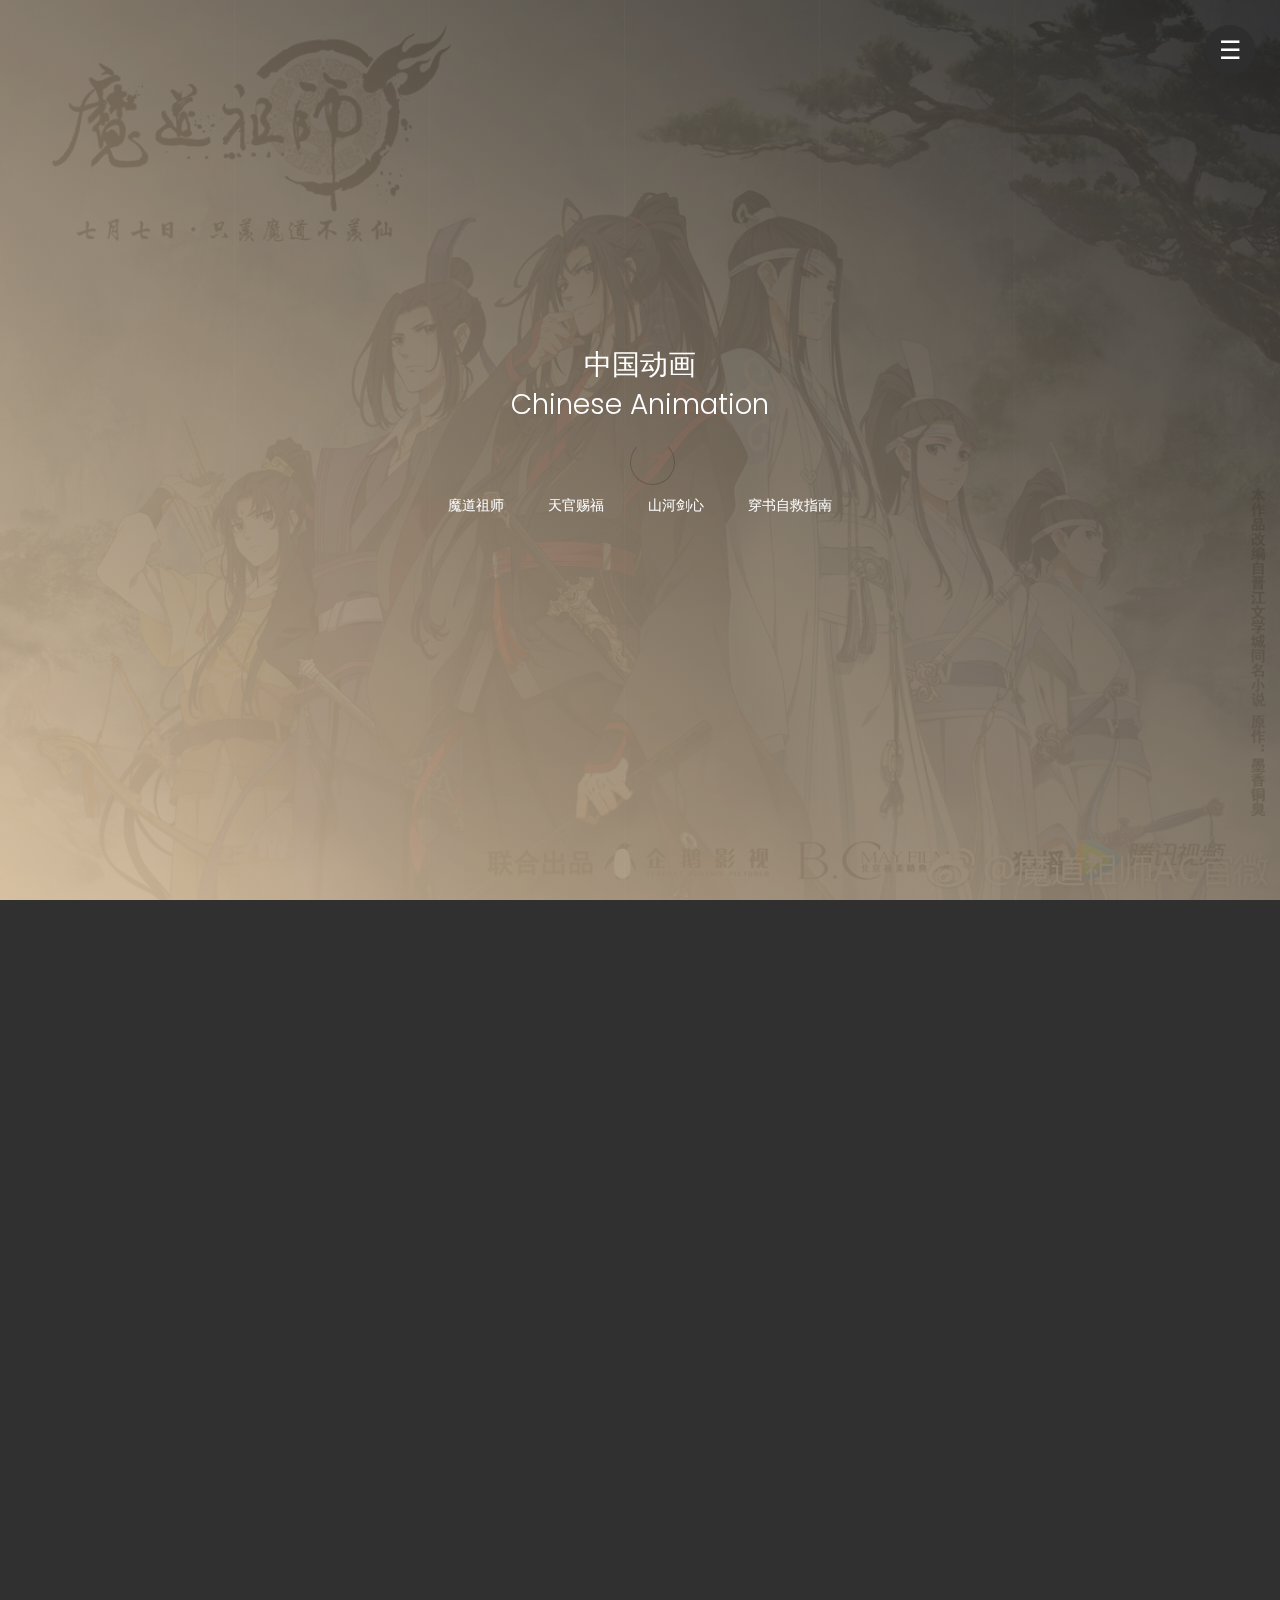
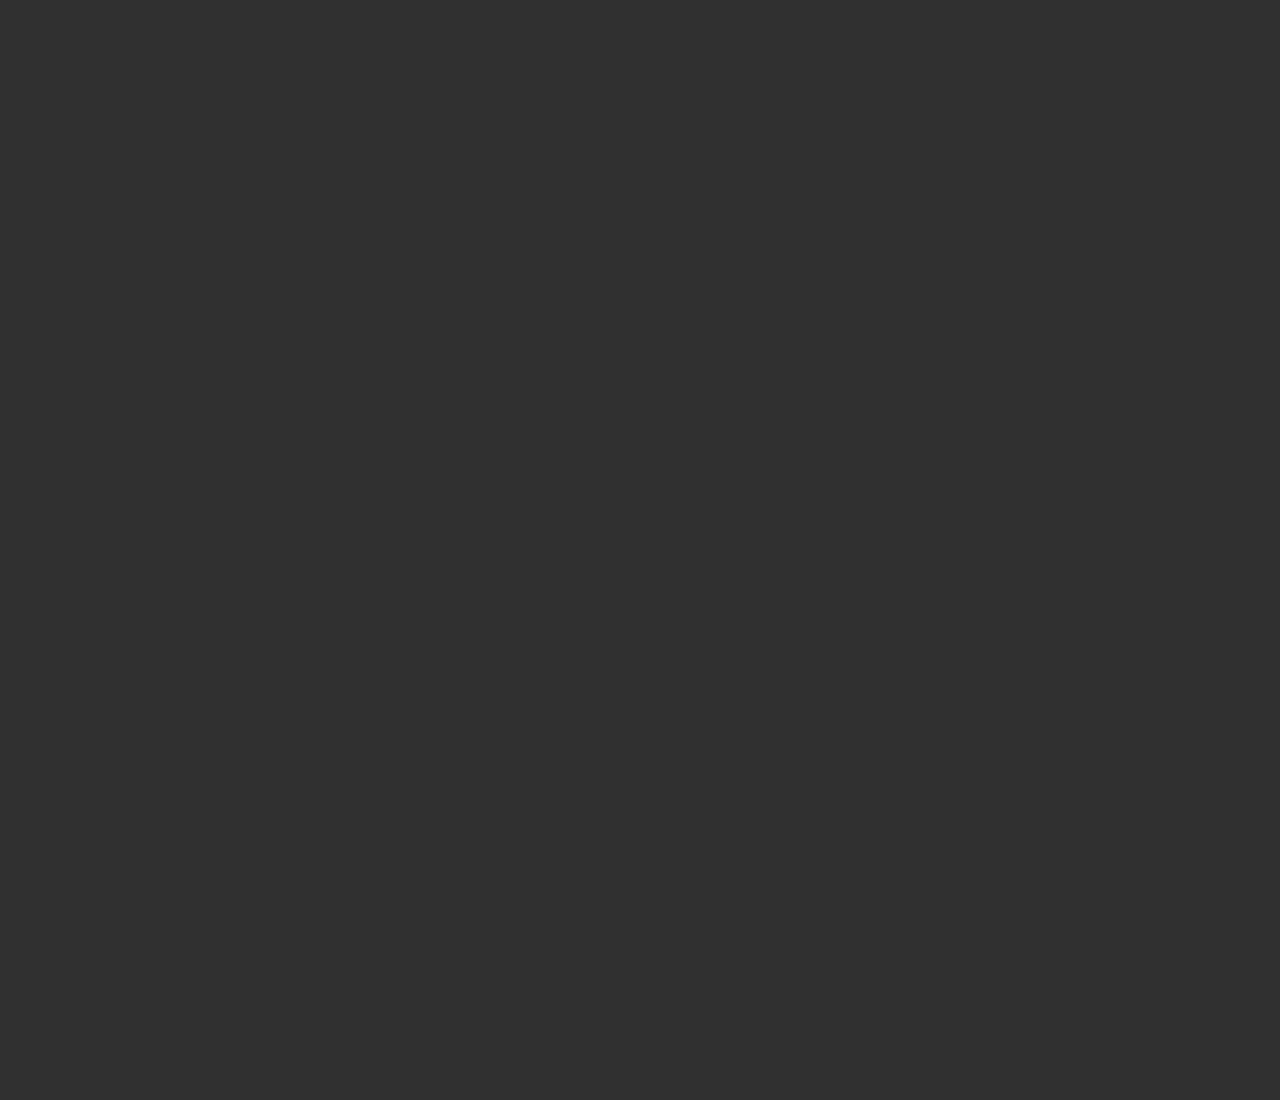
<file: index.html>
<!DOCTYPE html>
<html lang="en">
<head>

     <title>中国动画</title>
     <meta charset="UTF-8">
     <meta http-equiv="X-UA-Compatible" content="IE=Edge">
     <meta name="description" content="">
     <meta name="keywords" content="">
     <meta name="team" content="">
     <meta name="viewport" content="width=device-width, initial-scale=1, maximum-scale=1">

     <link rel="stylesheet" href="css/bootstrap.min.css">
     <link rel="stylesheet" href="css/vegas.min.css">
     <link rel="stylesheet" href="css/font-awesome.min.css">
     <link rel="stylesheet" href="css/templatemo-style.css">

</head>
<body>
     <section class="preloader">
          <div class="spinner">

               <span class="spinner-rotate"></span>
               
          </div>
     </section>
    <section class="grid">
         <div class="container">
            <div class="row">

              <div class="col-md-2 col-sm-2">
                <div class="grid-line"></div>
              </div>
              <div class="col-md-2 col-sm-2">
                <div class="grid-line"></div>
              </div>
              <div class="col-md-2 col-sm-2">
                <div class="grid-line"></div>
              </div>
              <div class="col-md-2 col-sm-2">
                <div class="grid-line"></div>
              </div>
              <div class="col-md-2 col-sm-2">
                <div class="grid-line"></div>
              </div>

            </div>
         </div>
    </section>


    <div class="menu-bg"></div>
    <div class="menu-burger">☰</div>

    <div class="menu-items">
       <div class="container">
         <div class="row">
           <div class="col-md-offset-2 col-md-4 col-sm-6">
            <h1>导航栏</h1>
             <ul class="menu">
                <li><a href="index2.html">魔道祖师</a></li>
                <li><a href="index3.html">天官赐福</a></li>
                <li><a href="index.html">首页</a></li>
                <li><a href="#"></a></li>
                <li><a href="#"></a></li>
            </ul>
           </div>

           <div class="col-md-4 col-sm-6">
             <address>
               <h1></h1>
               <p> <br> </p>
             </address>
           </div> 

           <div class="col-md-12 col-sm-12">
             <ul class="social-icon">
             </ul>
           </div>
         </div>
       </div>
    </div>
     <section id="home">
        <div class="overlay"></div>
          <div class="container">
               <div class="row">

                    <div class="col-md-12 col-sm-12">
                         <div class="home-info">
                              <h1>中国动画<br>Chinese Animation</h1>
                              <ul class="countdown">
                                   <li>
                                        <span class="1"></span>
                                        <h3>魔道祖师</h3>
                                   </li>
                                   <li>
                                        <span class="2"></span>
                                        <h3>天官赐福</h3>
                                   </li>
                                   <li>
                                        <span class="3"></span>
                                        <h3>山河剑心</h3>
                                   </li>
                                   <li>
                                        <span class="4"></span>
                                        <h3>穿书自救指南</h3>
                                   </li>     
                              </ul>
                              <div class="subscribe-form">
                              </div>
                         </div>
                    </div>

               </div>
          </div>
     </section>
     <script src="js/jquery.js"></script>
     <script src="js/bootstrap.min.js"></script>
     <script src="js/vegas.min.js"></script>
     <script src="js/countdown.js"></script>
     <script src="js/init.js"></script>
     <script src="js/custom.js"></script>

</body>
</html>
</file>
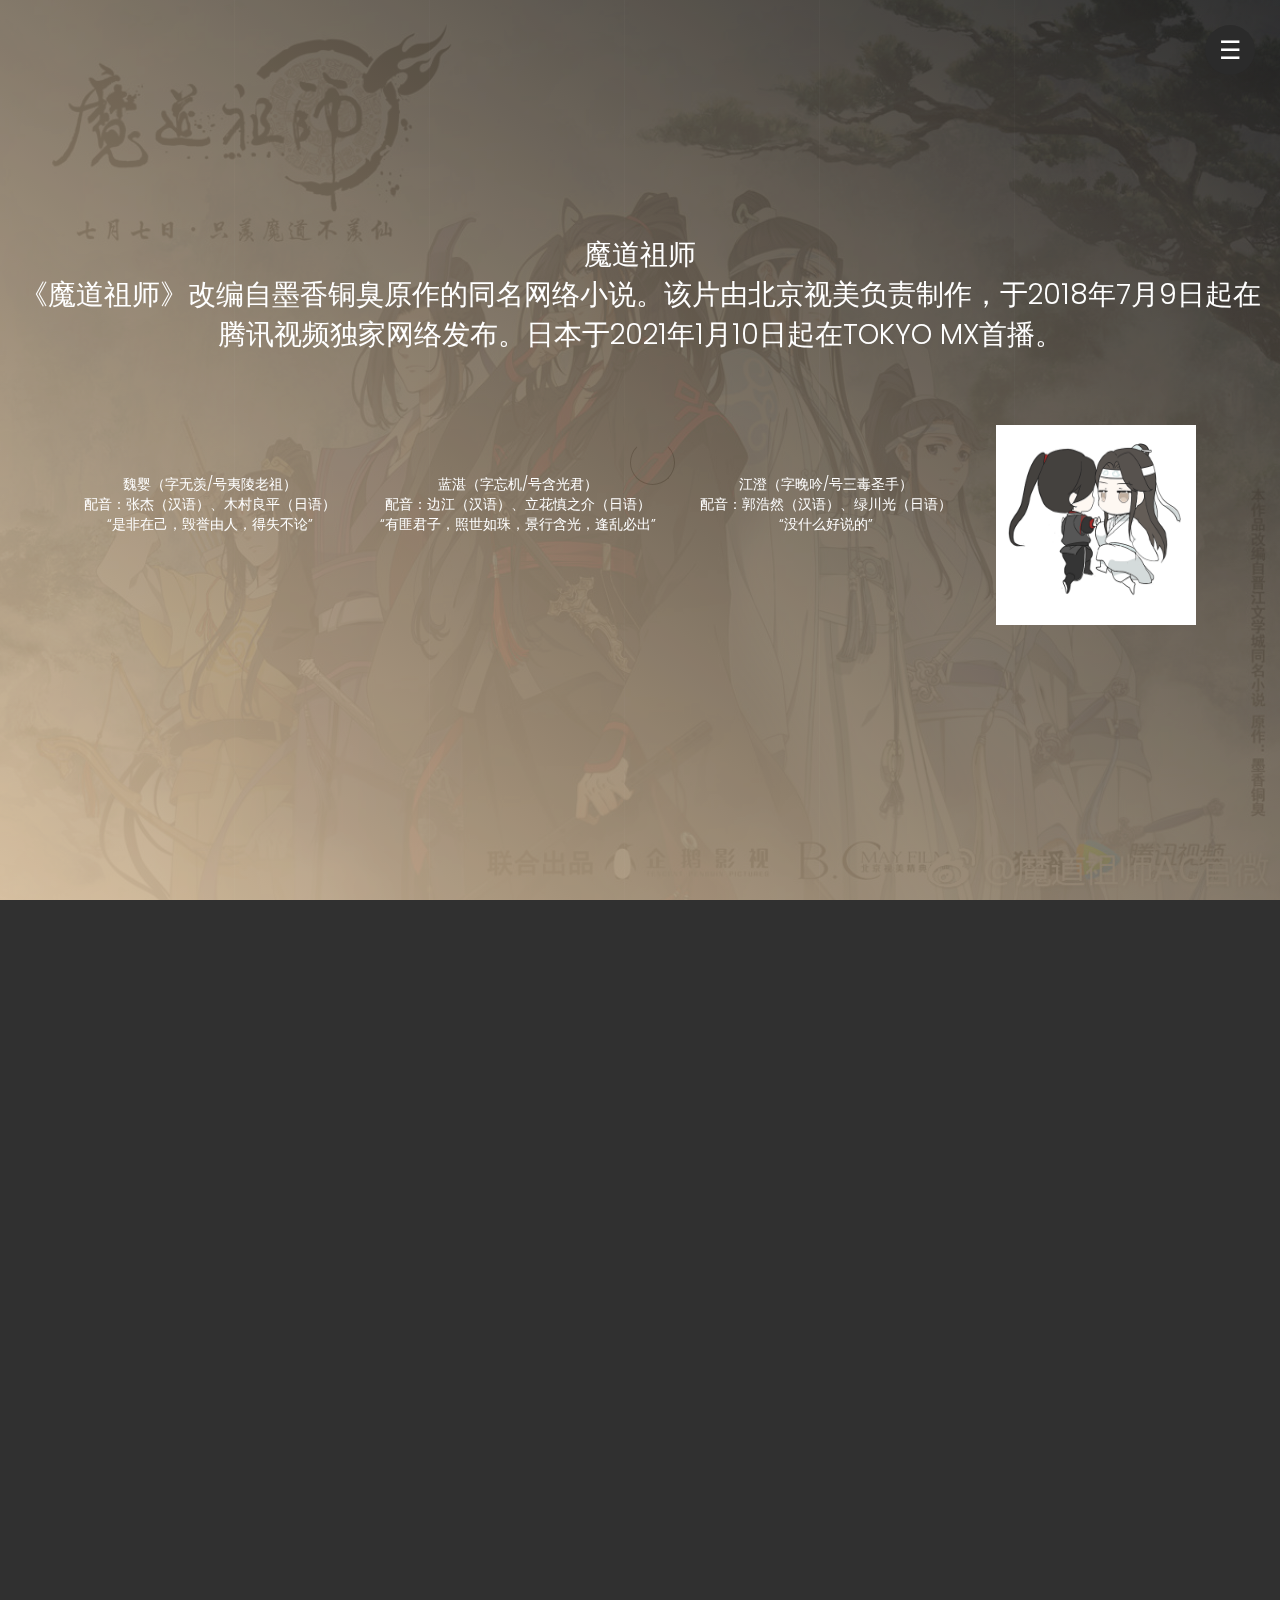
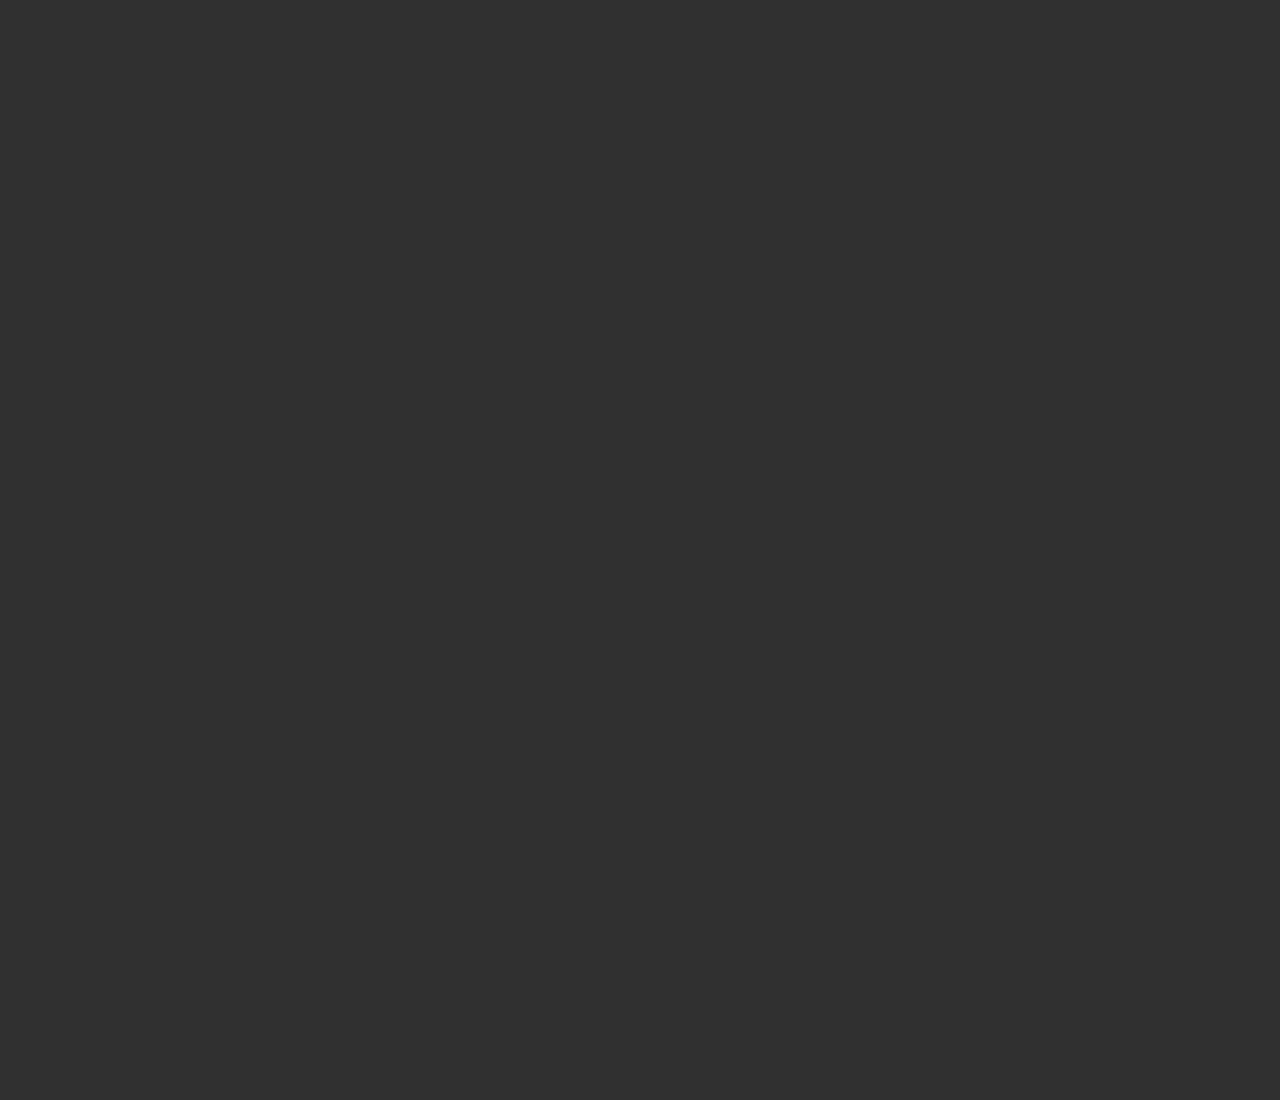
<file: index2.html>
<!DOCTYPE html>
<html lang="en">
<head>

     <title>魔道祖师</title>
     <meta charset="UTF-8">
     <meta http-equiv="X-UA-Compatible" content="IE=Edge">
     <meta name="description" content="">
     <meta name="keywords" content="">
     <meta name="team" content="">
     <meta name="viewport" content="width=device-width, initial-scale=1, maximum-scale=1">

     <link rel="stylesheet" href="css/bootstrap.min.css">
     <link rel="stylesheet" href="css/vegas.min.css">
     <link rel="stylesheet" href="css/font-awesome.min.css">
     <link rel="stylesheet" href="css/templatemo-style.css">

</head>
<body>
     <section class="preloader">
          <div class="spinner">

               <span class="spinner-rotate"></span>
               
          </div>
     </section>
    <section class="grid">
         <div class="container">
            <div class="row">

              <div class="col-md-2 col-sm-2">
                <div class="grid-line"></div>
              </div>
              <div class="col-md-2 col-sm-2">
                <div class="grid-line"></div>
              </div>
              <div class="col-md-2 col-sm-2">
                <div class="grid-line"></div>
              </div>
              <div class="col-md-2 col-sm-2">
                <div class="grid-line"></div>
              </div>
              <div class="col-md-2 col-sm-2">
                <div class="grid-line"></div>
              </div>

            </div>
         </div>
    </section>


    <div class="menu-bg"></div>
    <div class="menu-burger">☰</div>

    <div class="menu-items">
       <div class="container">
         <div class="row">
           <div class="col-md-offset-2 col-md-4 col-sm-6">
            <h1>导航栏</h1>
             <ul class="menu">
                <li><a href="index2.html">魔道祖师</a></li>
                <li><a href="index3.html">天官赐福</a></li>
                <li><a href="index.html">首页</a></li>
                <li><a href="#"></a></li>
            </ul>
           </div>

           <div class="col-md-4 col-sm-6">
             <address>
               <h1></h1>
               <p> <br> </p>
             </address>
           </div> 

           <div class="col-md-12 col-sm-12">
             <ul class="social-icon">
             </ul>
           </div>
         </div>
       </div>
    </div>
     <section id="home">
        <div class="overlay"></div>
          <div class="container">
               <div class="row">

                    <div class="col-md-12 col-sm-12">
                         <div class="home-info">
                              <h1>魔道祖师<br>《魔道祖师》改编自墨香铜臭原作的同名网络小说。该片由北京视美负责制作，于2018年7月9日起在腾讯视频独家网络发布。日本于2021年1月10日起在TOKYO MX首播。</h1>
                              <ul class="countdown">
                                   <li>
                                        <span class="1"></span>
                                        <h3>魏婴（字无羡/号夷陵老祖）<br />配音：张杰（汉语）、木村良平（日语）<br />“是非在己，毁誉由人，得失不论”</h3>
                                   </li>
                                   <li>
                                        <span class="2"></span>
                                        <h3>蓝湛（字忘机/号含光君）<br/>配音：边江（汉语）、立花慎之介（日语）<br/>“有匪君子，照世如珠，景行含光，逢乱必出”</h3>
                                   </li>
                                   <li>
                                        <span class="3"></span>
                                        <h3>江澄（字晚吟/号三毒圣手）<br/>配音：郭浩然（汉语）、绿川光（日语）<br/>“没什么好说的”</h3>
                                   </li>
                                   <li>
                                        <span class="4"></span>
                                        <h3><img src="images/4.jpg" width="200" height="200"/></h3>
                                   </li>     
                              </ul>
                              <div class="subscribe-form">
                              </div>
                         </div>
                    </div>

               </div>
          </div>
     </section>
     <script src="js/jquery.js"></script>
     <script src="js/bootstrap.min.js"></script>
     <script src="js/vegas.min.js"></script>
     <script src="js/countdown.js"></script>
     <script src="js/init.js"></script>
     <script src="js/custom.js"></script>

</body>
</html>
</file>
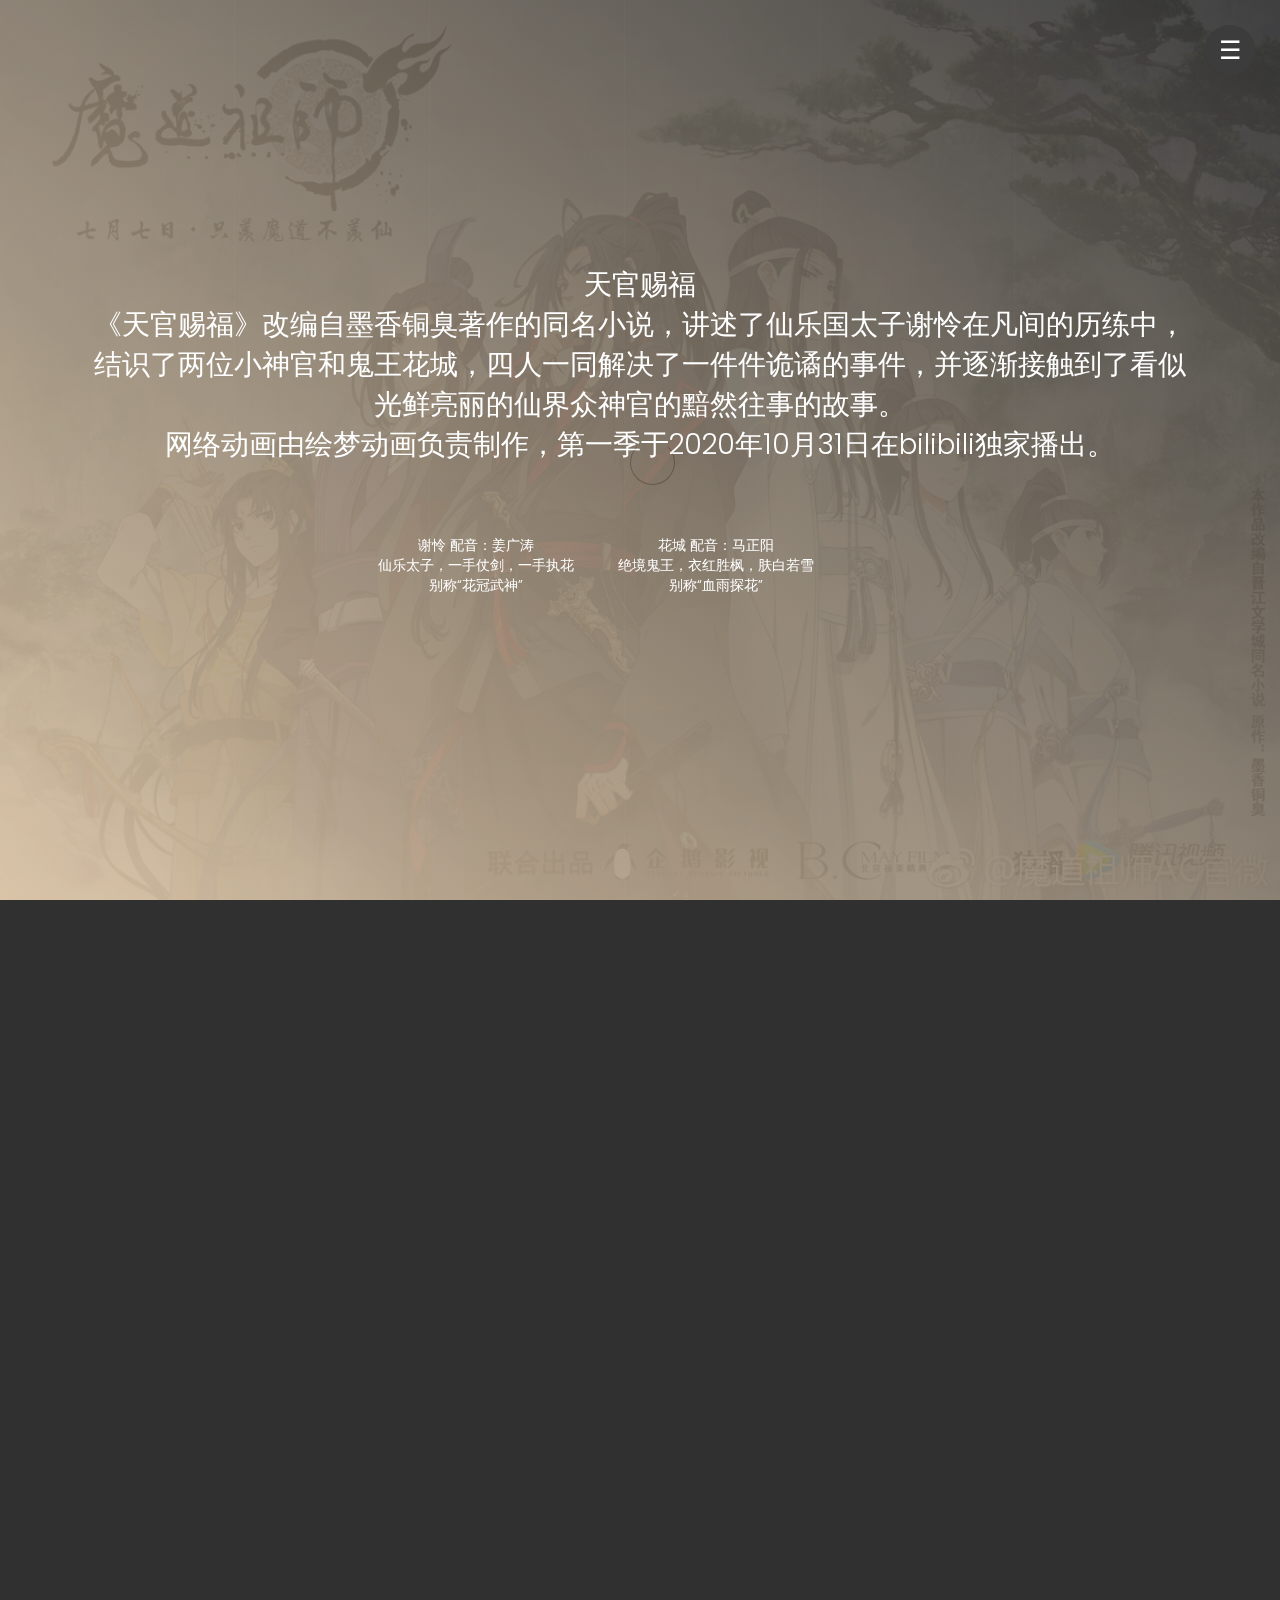
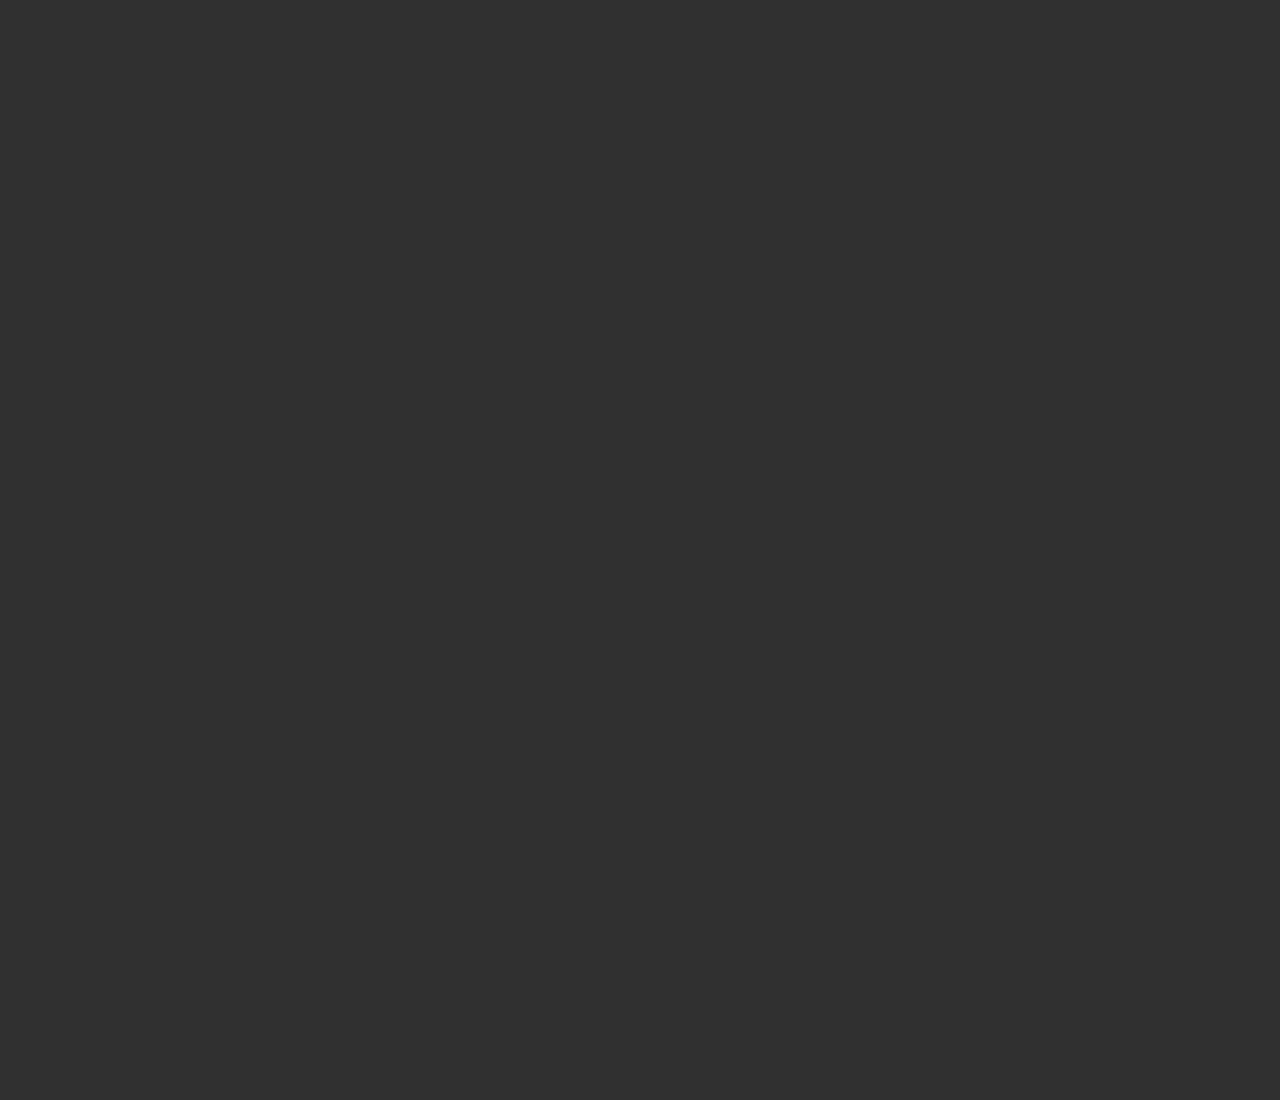
<file: index3.html>
<!DOCTYPE html>
<html lang="en">
<head>

     <title>天官赐福</title>
     <meta charset="UTF-8">
     <meta http-equiv="X-UA-Compatible" content="IE=Edge">
     <meta name="description" content="">
     <meta name="keywords" content="">
     <meta name="team" content="">
     <meta name="viewport" content="width=device-width, initial-scale=1, maximum-scale=1">

     <link rel="stylesheet" href="css/bootstrap.min.css">
     <link rel="stylesheet" href="css/vegas.min.css">
     <link rel="stylesheet" href="css/font-awesome.min.css">
     <link rel="stylesheet" href="css/templatemo-style.css">

</head>
<body>
     <section class="preloader">
          <div class="spinner">

               <span class="spinner-rotate"></span>
               
          </div>
     </section>
    <section class="grid">
         <div class="container">
            <div class="row">

              <div class="col-md-2 col-sm-2">
                <div class="grid-line"></div>
              </div>
              <div class="col-md-2 col-sm-2">
                <div class="grid-line"></div>
              </div>
              <div class="col-md-2 col-sm-2">
                <div class="grid-line"></div>
              </div>
              <div class="col-md-2 col-sm-2">
                <div class="grid-line"></div>
              </div>
              <div class="col-md-2 col-sm-2">
                <div class="grid-line"></div>
              </div>

            </div>
         </div>
    </section>


    <div class="menu-bg"></div>
    <div class="menu-burger">☰</div>

    <div class="menu-items">
       <div class="container">
         <div class="row">
           <div class="col-md-offset-2 col-md-4 col-sm-6">
            <h1>导航栏</h1>
             <ul class="menu">
                <li><a href="index2.html">魔道祖师</a></li>
                <li><a href="index3.html">天官赐福</a></li>
                <li><a href="index.html">首页</a></li>
                <li><a href="#"></a></li>
                <li><a href="#"></a></li>
            </ul>
           </div>

           <div class="col-md-4 col-sm-6">
             <address>
               <h1></h1>
               <p> <br> </p>
             </address>
           </div> 

           <div class="col-md-12 col-sm-12">
             <ul class="social-icon">
             </ul>
           </div>
         </div>
       </div>
    </div>
     <section id="home">
        <div class="overlay"></div>
          <div class="container">
               <div class="row">

                    <div class="col-md-12 col-sm-12">
                         <div class="home-info">
                              <h1>天官赐福<br>《天官赐福》改编自墨香铜臭著作的同名小说，讲述了仙乐国太子谢怜在凡间的历练中，<br/>结识了两位小神官和鬼王花城，四人一同解决了一件件诡谲的事件，并逐渐接触到了看似<br/>光鲜亮丽的仙界众神官的黯然往事的故事。<br/>网络动画由绘梦动画负责制作，第一季于2020年10月31日在bilibili独家播出。</h1>
                              <ul class="countdown">
                                   <li>
                                        <span class="1"></span>
                                        <h3>谢怜  配音：姜广涛<br/>仙乐太子，一手仗剑，一手执花<br/>别称“花冠武神”</h3>
                                   </li>
                                   <li>
                                        <span class="2"></span>
                                        <h3>花城  配音：马正阳<br/>绝境鬼王，衣红胜枫，肤白若雪<br/>别称“血雨探花”</h3>
                                   </li>
                                   <li>
                                        <span class="3"></span>
                                        <h3></h3>
                                   </li>
                                   <li>
                                        <span class="4"></span>
                                        <h3></h3>
                                   </li>     
                              </ul>
                              <div class="subscribe-form">
                              </div>
                         </div>
                    </div>

               </div>
          </div>
     </section>
     <script src="js/jquery.js"></script>
     <script src="js/bootstrap.min.js"></script>
     <script src="js/vegas.min.js"></script>
     <script src="js/countdown.js"></script>
     <script src="js/init.js"></script>
     <script src="js/custom.js"></script>

</body>
</html>
</file>
<file: css/templatemo-style.css>
@import url('https://fonts.googleapis.com/css?family=Poppins:300,400');

  body {
    margin: 0;
    -webkit-perspective: 1000;
    font-family: 'Poppins', sans-serif;
    background: #303030;
  }

  body, html {
    height: 100%;
    width: 100%;
    overflow-x: hidden;
  }


  h1,h2,h3,h4,h5,h6 {
    font-weight: 300;
    line-height: inherit;
  }

  h1 {
    color: #ffffff;
    font-size: 2em;
  }

  h2 {
    color: #353535;
    font-size: 2em;
  }

  p {
    color: #757575;
    font-size: 14px;
    font-weight: normal;
    line-height: 24px;
  }


  html{
    -webkit-font-smoothing: antialiased;
  }

  a {
    color: #202020;
    text-decoration: none !important;
  }

  a,
  input, button,
  .form-control {
    -webkit-transition: 0.5s;
    transition: 0.5s;
  }

  a:hover, a:active, a:focus {
    color: #29ca8e;
    outline: none;
  }

  ::-webkit-scrollbar{
    width: 8px;
    height: 8px;
  }

  ::-webkit-scrollbar-thumb {
    cursor: pointer;
    background: #202020;
  }

  .overlay {
    background: linear-gradient(to top right, #d2b48c, #000000);
    opacity: 0.9;
    position: absolute;
    top: 0;
    right: 0;
    bottom: 0;
    left: 0;
    width: 100%;
    height: 100%;
  }

  .grid {
    position: fixed;
    width: 100%;
    height: 100%;
    z-index: 1;
  }

  .grid-line {
    height: 300vh;
    border-right: 1px solid rgba(255,255,255,0.02);
  }

  .google-map iframe {
    border: 0;
    margin-top: 20px;
  }

  .subscribe-form {
    position: relative;
  }

  .subscribe-form .form-control {
    background: #ffffff;
    box-shadow: none;
    border: 0;
    border-radius: 50px;
	width: 340px;
    height: 45px;
    padding: 6px 30px;
  }

  .subscribe-form button[type="submit"] {
    background: transparent;
    border: 0;
    outline: none;
  }

  .subscribe-form .fa {
    cursor: pointer;
    position: absolute;
    top: 12px;
    right: 12px;
    color: #d2b48c;
    font-size: 20px;
  }



  /*---------------------------------------
       PRE LOADER              
  -----------------------------------------*/

  .preloader {
    position: fixed;
    top: 0;
    left: 0;
    width: 100%;
    height: 100%;
    z-index: 99999;
    display: flex;
    flex-flow: row nowrap;
    justify-content: center;
    align-items: center;
    background: none repeat scroll 0 0 #ffffff;
  }

  .spinner {
    border: 1px solid transparent;
    border-radius: 3px;
    position: relative;
  }

  .spinner:before {
    content: '';
    box-sizing: border-box;
    position: absolute;
    top: 50%;
    left: 50%;
    width: 45px;
    height: 45px;
    margin-top: -10px;
    margin-left: -10px;
    border-radius: 50%;
    border: 1px solid #575757;
    border-top-color: #ffffff;
    animation: spinner .9s linear infinite;
  }

  @-webkit-@keyframes spinner {
    to {transform: rotate(360deg);}
  }

  @keyframes spinner {
    to {transform: rotate(360deg);}
  }


  /*---------------------------------------
      MENU              
  -----------------------------------------*/

  .menu, .menu-bg, .menu-burger {
    position: fixed;
    z-index: 222;
    width: 50px;
    height: 50px;
    line-height: 30px;
    font-size: 25px;
    text-align: center;
    border-radius: 100%;
    right: 25px;
    top: 25px;
  }

  .menu-bg {
    background: #101010;
    pointer-events: none;
    transition: .3s;
    right: 50px;
    top: 50px;
    transform: translate3d(50%, -50%, 0);
    transform-origin: center center;
  }

  .menu-bg.fs {
    transform: translate3d(50%, -50%, 0);
    width: 500vw;
    height: 500vw;
  }

  .menu-burger {
    color: #ffffff;
    padding-top: 11px;
    -webkit-user-select: none;
    cursor: pointer;
    transition: .4s;
    transform-origin: center;
    z-index: 9999;
  }

  .menu-burger.fs {
    transform: rotate(-180deg) translateY(5px);
  }

  .menu-items {
    display: flex;
    flex-direction: column;
    justify-content: center;
    align-content: center;
    position: absolute;
    z-index: 9999;
    width: 100%;
    height: 100%;
    opacity: 0;
    transition: .4s;
    margin-top: 50px;
    transform: translateY(-200%);
    pointer-events: none;
  }

  .menu-items ul.menu {
    position: relative;
    width: 100%;
    height: 100%;
    text-align: left;
    top: 10px;
  }

  .menu-items ul.menu li {
    display: block;
    list-style: none;
    transition: 1s;
    opacity: 0;
    margin: 5px 0;
  }

  .menu-items ul.menu li a {
    color: #ffffff;
    font-size: 18px;
    position: relative;
  }

  .menu-items ul.menu li a:after {
    content: "";
    width: 0;
    height: 2px;
    border-radius: 50px;
    position: absolute;
    bottom: 13px;
    transition: 0.5s;
    margin: 0 auto;
    display: block;
    right: 0;
    left: 0;
  }

  .menu-items ul.menu li a:hover:after {
    content: "";
    background: #d2b48c;
    width: 100%;
  }

  .menu-items.fs {
    transform: translateY(0);
    pointer-events: auto;
    opacity: 1;
  }

  .menu-items.fs ul li {
    opacity: 1;
  }

  address p {
    color: #f9f9f9;
  }



  /*---------------------------------------
      HOME          
  -----------------------------------------*/

  #home {
    display: -webkit-box;
    display: -webkit-flex;
    display: -ms-flexbox;
    display: flex;
    -webkit-box-align: center;
    -webkit-align-items: center;
    -ms-flex-align: center;
    align-items: center;
    text-align: center;
    position: relative;
  }

  #home .container {
    width: 100%;
  }

  .home-info {
    display: flex;
    flex-direction: column;
    justify-content: center;
    align-items: center;
    position: relative;
    z-index: 2;
    width: 100%;
    height: 100vh;
  }
  
  .countdown {
    text-align: center;
    margin: 50px 0;
    padding: 0;
  }

  .countdown li {
    color: #ffffff;
    list-style: none;
    display: inline-block;
    margin: 0 20px;
  }

  .countdown span {
    font-size: 25px;
  }

  .countdown h3 {
    font-size: 14px;
    text-transform: uppercase;
    margin: 10px 0;
  }



  /*---------------------------------------
     SOCIAL ICON              
  -----------------------------------------*/

  .social-icon {
    position: relative;
    padding: 0;
    margin: 30px 0 0 0;
    text-align: center;
  }

  .social-icon .line {
    background: #ffffff;
    width: 50px;
    height: 2px;
    margin-right: 10px;
    position: relative;
    bottom: 5px;
  }

  .social-icon li {
    display: inline-block;
    list-style: none;
  }

  .social-icon li a {
    border-radius: 50px;
    color: #ffffff;
    font-size: 15px;
    width: 35px;
    height: 35px;
    line-height: 35px;
    text-decoration: none;
    text-align: center;
    position: relative;
    margin: 5px 5px 5px 0;
  }

  .social-icon li a:hover {
    background: #d2b48c;
    color: #ffffff;
  }



  /*---------------------------------------
     RESPONSIVE STYLES              
  -----------------------------------------*/

  @media screen and (max-width: 480px) {

    .home-info {
      padding: 0 1em 0 1em;
    }

    .countdown li {
      margin: 0 12px;
    }

    address {
      margin-top: 50px;
    }
  }

  @media screen and (max-width: 360px) {

    h1 {
      font-size: 1.50em;
    }

    .menu-items {
      margin: 100px 0;
    }

    .countdown span {
      font-size: 20px;
    }

    .countdown h3 {
      font-size: 12px;
    }
  }
</file>
<file: css/vegas.min.css>
.vegas-overlay,.vegas-slide,.vegas-slide-inner,.vegas-timer,.vegas-wrapper{position:absolute;top:0;left:0;bottom:0;right:0;overflow:hidden;border:none;padding:0;margin:0}.vegas-overlay{opacity:.5;background:url(overlays/02.png) center center}.vegas-timer{top:auto;bottom:0;height:2px}.vegas-timer-progress{width:0;height:100%;background:#fff;-webkit-transition:width ease-out;transition:width ease-out}.vegas-timer-running .vegas-timer-progress{width:100%}.vegas-slide,.vegas-slide-inner{margin:0;padding:0;background:center center no-repeat;-webkit-transform:translateZ(0);transform:translateZ(0)}body .vegas-container{overflow:hidden!important;position:relative}.vegas-video{min-width:100%;min-height:100%;width:auto;height:auto}body.vegas-container{overflow:auto;position:static;z-index:-2}body.vegas-container>.vegas-overlay,body.vegas-container>.vegas-slide,body.vegas-container>.vegas-timer{position:fixed;z-index:-1}:root body.vegas-container>.vegas-overlay,:root body.vegas-container>.vegas-slide,_::full-page-media,_:future{bottom:-76px}.vegas-transition-fade,.vegas-transition-fade2{opacity:0}.vegas-transition-fade-in,.vegas-transition-fade2-in{opacity:1}.vegas-transition-fade2-out{opacity:0}.vegas-transition-blur,.vegas-transition-blur2{opacity:0;-webkit-filter:blur(32px);filter:blur(32px)}.vegas-transition-blur-in,.vegas-transition-blur2-in{opacity:1;-webkit-filter:blur(0);filter:blur(0)}.vegas-transition-blur2-out{opacity:0}.vegas-transition-flash,.vegas-transition-flash2{opacity:0;-webkit-filter:brightness(25);filter:brightness(25)}.vegas-transition-flash-in,.vegas-transition-flash2-in{opacity:1;-webkit-filter:brightness(1);filter:brightness(1)}.vegas-transition-flash2-out{opacity:0;-webkit-filter:brightness(25);filter:brightness(25)}.vegas-transition-negative,.vegas-transition-negative2{opacity:0;-webkit-filter:invert(100%);filter:invert(100%)}.vegas-transition-negative-in,.vegas-transition-negative2-in{opacity:1;-webkit-filter:invert(0);filter:invert(0)}.vegas-transition-negative2-out{opacity:0;-webkit-filter:invert(100%);filter:invert(100%)}.vegas-transition-burn,.vegas-transition-burn2{opacity:0;-webkit-filter:contrast(1000%) saturate(1000%);filter:contrast(1000%) saturate(1000%)}.vegas-transition-burn-in,.vegas-transition-burn2-in{opacity:1;-webkit-filter:contrast(100%) saturate(100%);filter:contrast(100%) saturate(100%)}.vegas-transition-burn2-out{opacity:0;-webkit-filter:contrast(1000%) saturate(1000%);filter:contrast(1000%) saturate(1000%)}.vegas-transition-slideLeft,.vegas-transition-slideLeft2{-webkit-transform:translateX(100%);transform:translateX(100%)}.vegas-transition-slideLeft-in,.vegas-transition-slideLeft2-in{-webkit-transform:translateX(0);transform:translateX(0)}.vegas-transition-slideLeft2-out,.vegas-transition-slideRight,.vegas-transition-slideRight2{-webkit-transform:translateX(-100%);transform:translateX(-100%)}.vegas-transition-slideRight-in,.vegas-transition-slideRight2-in{-webkit-transform:translateX(0);transform:translateX(0)}.vegas-transition-slideRight2-out{-webkit-transform:translateX(100%);transform:translateX(100%)}.vegas-transition-slideUp,.vegas-transition-slideUp2{-webkit-transform:translateY(100%);transform:translateY(100%)}.vegas-transition-slideUp-in,.vegas-transition-slideUp2-in{-webkit-transform:translateY(0);transform:translateY(0)}.vegas-transition-slideDown,.vegas-transition-slideDown2,.vegas-transition-slideUp2-out{-webkit-transform:translateY(-100%);transform:translateY(-100%)}.vegas-transition-slideDown-in,.vegas-transition-slideDown2-in{-webkit-transform:translateY(0);transform:translateY(0)}.vegas-transition-slideDown2-out{-webkit-transform:translateY(100%);transform:translateY(100%)}.vegas-transition-zoomIn,.vegas-transition-zoomIn2{-webkit-transform:scale(0);transform:scale(0);opacity:0}.vegas-transition-zoomIn-in,.vegas-transition-zoomIn2-in{-webkit-transform:scale(1);transform:scale(1);opacity:1}.vegas-transition-zoomIn2-out,.vegas-transition-zoomOut,.vegas-transition-zoomOut2{-webkit-transform:scale(2);transform:scale(2);opacity:0}.vegas-transition-zoomOut-in,.vegas-transition-zoomOut2-in{-webkit-transform:scale(1);transform:scale(1);opacity:1}.vegas-transition-zoomOut2-out{-webkit-transform:scale(0);transform:scale(0);opacity:0}.vegas-transition-swirlLeft,.vegas-transition-swirlLeft2{-webkit-transform:scale(2) rotate(35deg);transform:scale(2) rotate(35deg);opacity:0}.vegas-transition-swirlLeft-in,.vegas-transition-swirlLeft2-in{-webkit-transform:scale(1) rotate(0);transform:scale(1) rotate(0);opacity:1}.vegas-transition-swirlLeft2-out,.vegas-transition-swirlRight,.vegas-transition-swirlRight2{-webkit-transform:scale(2) rotate(-35deg);transform:scale(2) rotate(-35deg);opacity:0}.vegas-transition-swirlRight-in,.vegas-transition-swirlRight2-in{-webkit-transform:scale(1) rotate(0);transform:scale(1) rotate(0);opacity:1}.vegas-transition-swirlRight2-out{-webkit-transform:scale(2) rotate(35deg);transform:scale(2) rotate(35deg);opacity:0}.vegas-animation-kenburns{-webkit-animation:kenburns ease-out;animation:kenburns ease-out}@-webkit-keyframes kenburns{0%{-webkit-transform:scale(1.5);transform:scale(1.5)}100%{-webkit-transform:scale(1);transform:scale(1)}}@keyframes kenburns{0%{-webkit-transform:scale(1.5);transform:scale(1.5)}100%{-webkit-transform:scale(1);transform:scale(1)}}.vegas-animation-kenburnsUp{-webkit-animation:kenburnsUp ease-out;animation:kenburnsUp ease-out}@-webkit-keyframes kenburnsUp{0%{-webkit-transform:scale(1.5) translate(0,10%);transform:scale(1.5) translate(0,10%)}100%{-webkit-transform:scale(1) translate(0,0);transform:scale(1) translate(0,0)}}@keyframes kenburnsUp{0%{-webkit-transform:scale(1.5) translate(0,10%);transform:scale(1.5) translate(0,10%)}100%{-webkit-transform:scale(1) translate(0,0);transform:scale(1) translate(0,0)}}.vegas-animation-kenburnsDown{-webkit-animation:kenburnsDown ease-out;animation:kenburnsDown ease-out}@-webkit-keyframes kenburnsDown{0%{-webkit-transform:scale(1.5) translate(0,-10%);transform:scale(1.5) translate(0,-10%)}100%{-webkit-transform:scale(1) translate(0,0);transform:scale(1) translate(0,0)}}@keyframes kenburnsDown{0%{-webkit-transform:scale(1.5) translate(0,-10%);transform:scale(1.5) translate(0,-10%)}100%{-webkit-transform:scale(1) translate(0,0);transform:scale(1) translate(0,0)}}.vegas-animation-kenburnsLeft{-webkit-animation:kenburnsLeft ease-out;animation:kenburnsLeft ease-out}@-webkit-keyframes kenburnsLeft{0%{-webkit-transform:scale(1.5) translate(10%,0);transform:scale(1.5) translate(10%,0)}100%{-webkit-transform:scale(1) translate(0,0);transform:scale(1) translate(0,0)}}@keyframes kenburnsLeft{0%{-webkit-transform:scale(1.5) translate(10%,0);transform:scale(1.5) translate(10%,0)}100%{-webkit-transform:scale(1) translate(0,0);transform:scale(1) translate(0,0)}}.vegas-animation-kenburnsRight{-webkit-animation:kenburnsRight ease-out;animation:kenburnsRight ease-out}@-webkit-keyframes kenburnsRight{0%{-webkit-transform:scale(1.5) translate(-10%,0);transform:scale(1.5) translate(-10%,0)}100%{-webkit-transform:scale(1) translate(0,0);transform:scale(1) translate(0,0)}}@keyframes kenburnsRight{0%{-webkit-transform:scale(1.5) translate(-10%,0);transform:scale(1.5) translate(-10%,0)}100%{-webkit-transform:scale(1) translate(0,0);transform:scale(1) translate(0,0)}}.vegas-animation-kenburnsUpLeft{-webkit-animation:kenburnsUpLeft ease-out;animation:kenburnsUpLeft ease-out}@-webkit-keyframes kenburnsUpLeft{0%{-webkit-transform:scale(1.5) translate(10%,10%);transform:scale(1.5) translate(10%,10%)}100%{-webkit-transform:scale(1) translate(0,0);transform:scale(1) translate(0,0)}}@keyframes kenburnsUpLeft{0%{-webkit-transform:scale(1.5) translate(10%,10%);transform:scale(1.5) translate(10%,10%)}100%{-webkit-transform:scale(1) translate(0,0);transform:scale(1) translate(0,0)}}.vegas-animation-kenburnsUpRight{-webkit-animation:kenburnsUpRight ease-out;animation:kenburnsUpRight ease-out}@-webkit-keyframes kenburnsUpRight{0%{-webkit-transform:scale(1.5) translate(-10%,10%);transform:scale(1.5) translate(-10%,10%)}100%{-webkit-transform:scale(1) translate(0,0);transform:scale(1) translate(0,0)}}@keyframes kenburnsUpRight{0%{-webkit-transform:scale(1.5) translate(-10%,10%);transform:scale(1.5) translate(-10%,10%)}100%{-webkit-transform:scale(1) translate(0,0);transform:scale(1) translate(0,0)}}.vegas-animation-kenburnsDownLeft{-webkit-animation:kenburnsDownLeft ease-out;animation:kenburnsDownLeft ease-out}@-webkit-keyframes kenburnsDownLeft{0%{-webkit-transform:scale(1.5) translate(10%,-10%);transform:scale(1.5) translate(10%,-10%)}100%{-webkit-transform:scale(1) translate(0,0);transform:scale(1) translate(0,0)}}@keyframes kenburnsDownLeft{0%{-webkit-transform:scale(1.5) translate(10%,-10%);transform:scale(1.5) translate(10%,-10%)}100%{-webkit-transform:scale(1) translate(0,0);transform:scale(1) translate(0,0)}}.vegas-animation-kenburnsDownRight{-webkit-animation:kenburnsDownRight ease-out;animation:kenburnsDownRight ease-out}@-webkit-keyframes kenburnsDownRight{0%{-webkit-transform:scale(1.5) translate(-10%,-10%);transform:scale(1.5) translate(-10%,-10%)}100%{-webkit-transform:scale(1) translate(0,0);transform:scale(1) translate(0,0)}}@keyframes kenburnsDownRight{0%{-webkit-transform:scale(1.5) translate(-10%,-10%);transform:scale(1.5) translate(-10%,-10%)}100%{-webkit-transform:scale(1) translate(0,0);transform:scale(1) translate(0,0)}}
</file>
